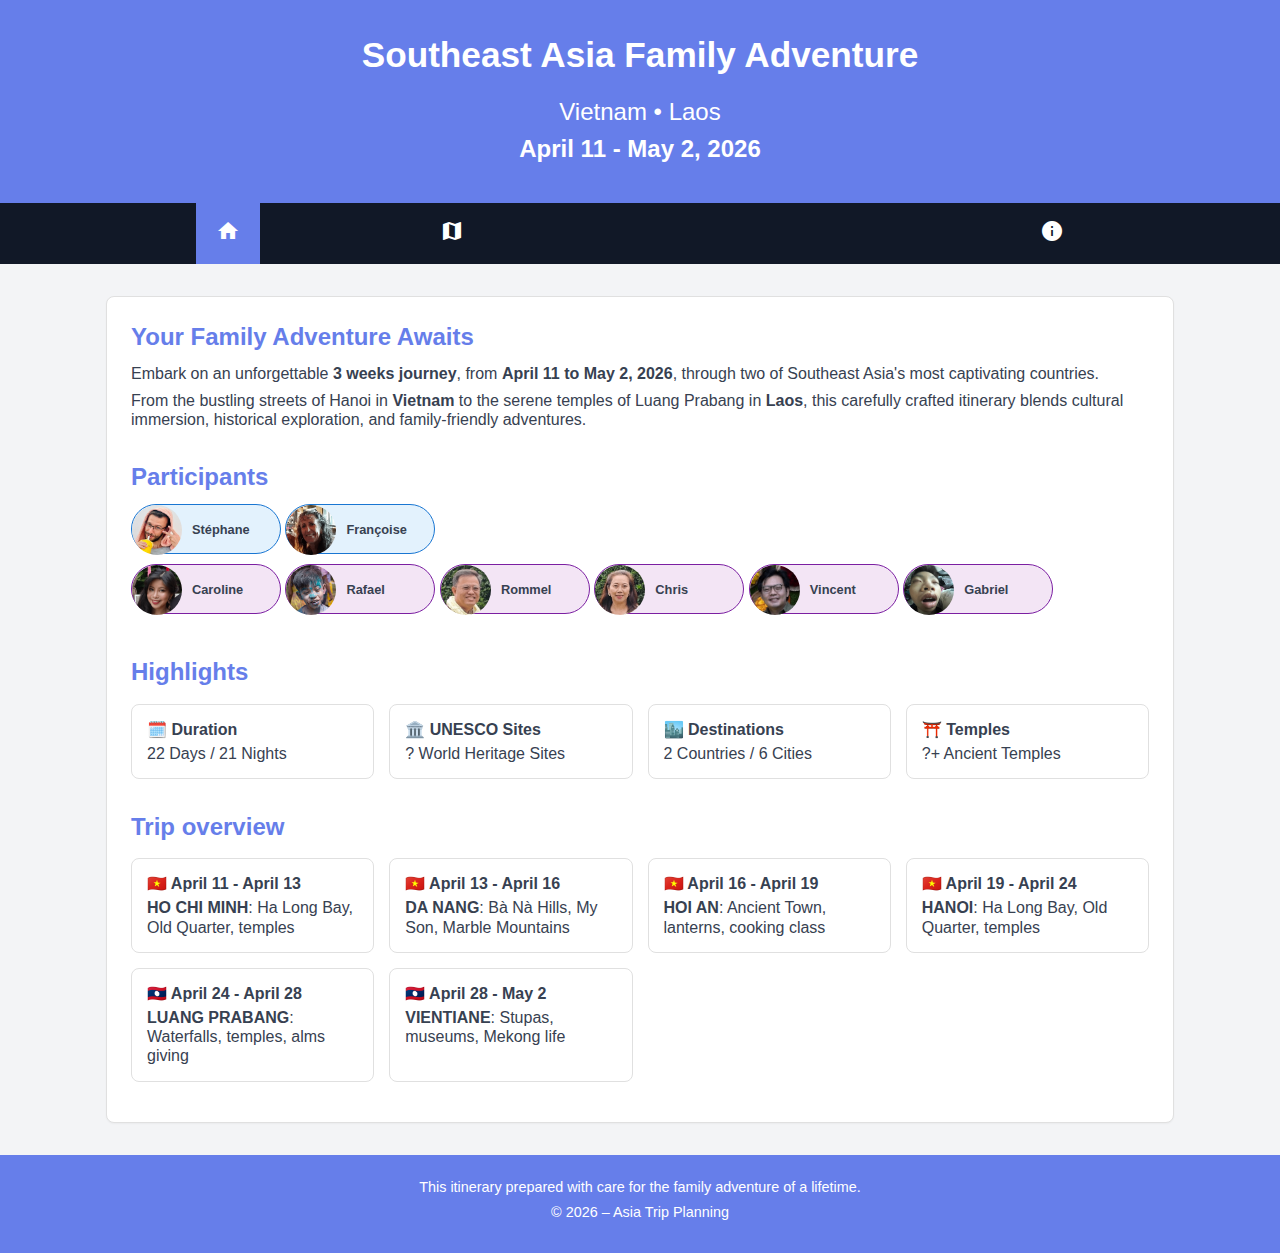
<file: index.html>
<!DOCTYPE html>
<html lang="en">
<head>
  <meta charset="UTF-8" />
  <meta name="viewport" content="width=device-width, initial-scale=1.0" />
  <meta name="robots" content="noindex" />
  <title>Asia Trip – April 2026</title>
	<link rel="icon" type="image/x-icon" href="./images/favicon.png">
  <link rel="stylesheet" href="./css/style.css">
	<link href="https://fonts.googleapis.com/icon?family=Material+Icons" rel="stylesheet">
</head>

<body>

  <header>
    <h1>Southeast Asia Family Adventure</h1>
    <p>Vietnam • Laos</p>
		<p><strong>April 11 - May 2, 2026</strong></p>
  </header>
  
  <nav class="main-nav">
		<ul>
			<!--<li><a href="./index.html" class="active" title="Home" aria-current="page"><i class="material-icons">home</i></a></li>-->
			<li><a href="./index.html" class="active" title="Home" aria-current="page"><i class="material-icons">home</i></a></li>
			<li><a href="./pages/itinerary.html" title="Itinerary"><i class="material-icons">route</i></a></li>
			<li><a href="./pages/destinations.html" title="Destinations"><i class="material-icons">map</i></a></li>
			<li><a href="./pages/food.html" title="Food"><i class="material-icons">ramen_dining</i></a></li>
			<li><a href="./pages/budget.html" title="Budget"><i class="material-icons">savings</i></a></li>
			<li><a href="./pages/practical-info.html" title="Practical information"><i class="material-icons">info</i></a></li>
		</ul>
	</nav>

  <main>

    <section>
			<h2>Your Family Adventure Awaits</h2>
      <p>Embark on an unforgettable <strong>3 weeks journey</strong>, from <strong>April 11 to May 2, 2026</strong>, through two of Southeast Asia's most captivating countries.</p> 
			<p>From the bustling streets of Hanoi in <strong>Vietnam</strong> to the serene temples of Luang Prabang in <strong>Laos</strong>, this carefully crafted itinerary blends cultural immersion, historical exploration, and family-friendly adventures.</p>
			
			<h2>Participants</h2>
			<div>
				<div>
					<div class="chip group-france">
						<img src="./images/avatars/stephane.png" title="Stéphane POINTEAU" alt="Stéphane POINTEAU">
						Stéphane
					</div>
					<div class="chip group-france">
						<img src="./images/avatars/francoise.png" title="Françoise POINTEAU" alt="Françoise POINTEAU">
						Françoise
					</div>
					</br>
					<div class="chip group-philippines">
						<img src="./images/avatars/caroline.png" title="Paule Caroline CARINGAL" alt="Paule Caroline CARINGAL">
						Caroline
					</div>
					<div class="chip group-philippines">
						<img src="./images/avatars/rafael.png" title="Rafael CARINGAL" alt="Rafael CARINGAL">
						Rafael
					</div>
					<div class="chip group-philippines">
						<img src="./images/avatars/rommel.png" title="Rommel CARINGAL" alt="Rommel CARINGAL">
						Rommel
					</div>
					<div class="chip group-philippines">
						<img src="./images/avatars/chris.png" title="Chris CARINGAL" alt="Chris CARINGAL">
						Chris
					</div>
					<div class="chip group-philippines">
						<img src="./images/avatars/vincent.png" title="Paul Vincent CARINGAL" alt="Paul Vincent CARINGAL">
						Vincent
					</div>
					<div class="chip group-philippines">
						<img src="./images/avatars/gabriel.png" title="Gabriel CARINGAL" alt="Gabriel CARINGAL">
						Gabriel
					</div>
				</div>
			</div>
			
      <h2>Highlights</h2>
			<div class="info-grid">
				<div class="info-item">
					<div class="info-label">🗓️ Duration</div>
					<div>22 Days / 21 Nights</div>
				</div>
				<div class="info-item">
					<div class="info-label">🏛️ UNESCO Sites</div>
					<div>? World Heritage Sites</div>
				</div>
				<div class="info-item">
					<div class="info-label">🏙️ Destinations</div>
					<div>2 Countries / 6 Cities</div>
				</div>
				<div class="info-item">
					<div class="info-label">⛩️ Temples</div>
					<div>?+ Ancient Temples</div>
				</div>
			</div>
			
			<h2>Trip overview</h2>
			<div class="info-grid">
				<div class="info-item">
					<div class="info-label">🇻🇳 April 11 - April 13</div>
					<div><strong>HO CHI MINH</strong>: Ha Long Bay, Old Quarter, temples</div>
				</div>
				<div class="info-item">
					<div class="info-label">🇻🇳 April 13 - April 16</div>
					<div><strong>DA NANG</strong>: Bà Nà Hills, My Son, Marble Mountains</div>
				</div>
				<div class="info-item">
					<div class="info-label">🇻🇳 April 16 - April 19</div>
					<div><strong>HOI AN</strong>: Ancient Town, lanterns, cooking class</div>
				</div>
				<div class="info-item">
					<div class="info-label">🇻🇳 April 19 - April 24</div>
					<div><strong>HANOI</strong>: Ha Long Bay, Old Quarter, temples</div>
				</div>
				<div class="info-item">
					<div class="info-label">🇱🇦 April 24 - April 28</div>
					<div><strong>LUANG PRABANG</strong>: Waterfalls, temples, alms giving</div>
				</div>
				<div class="info-item">
					<div class="info-label">🇱🇦 April 28 - May 2</div>
					<div><strong>VIENTIANE</strong>: Stupas, museums, Mekong life</div>
				</div>
			</div>
    </section>

  </main>

  <footer>
		<p>This itinerary prepared with care for the family adventure of a lifetime.</p>
    <p>© 2026 – Asia Trip Planning</p>
  </footer>

</body>
</html>
</file>
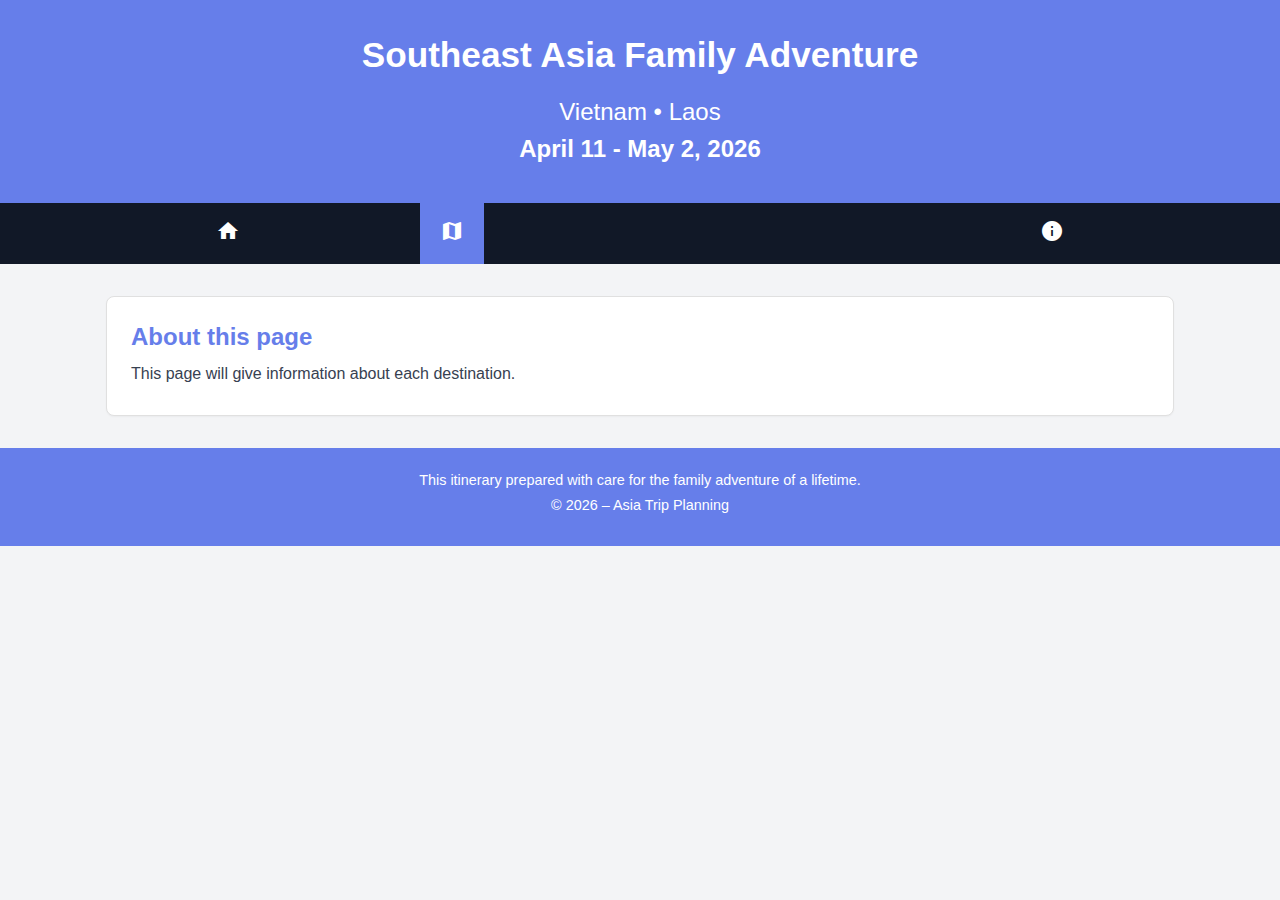
<file: pages/destinations.html>
<!DOCTYPE html>
<html lang="en">
<head>
  <meta charset="UTF-8" />
  <meta name="viewport" content="width=device-width, initial-scale=1.0" />
  <meta name="robots" content="noindex" />
  <title>Asia Trip – April 2026</title>
	<link rel="icon" type="image/x-icon" href="../images/favicon.png">
  <link rel="stylesheet" href="../css/style.css">
	<link href="https://fonts.googleapis.com/icon?family=Material+Icons" rel="stylesheet">
</head>

<body>

  <header>
    <h1>Southeast Asia Family Adventure</h1>
    <p>Vietnam • Laos</p>
		<p><strong>April 11 - May 2, 2026</strong></p>
  </header>
  
  <nav class="main-nav">
		<ul>
			<li><a href="../index.html" title="Home"><i class="material-icons">home</i></a></li>
			<li><a href="./itinerary.html" title="Itinerary"><i class="material-icons">route</i></a></li>
			<li><a href="./destinations.html" class="active" title="Destinations" aria-current="page"><i class="material-icons">map</i></a></li>
			<li><a href="./food.html" title="Food"><i class="material-icons">ramen_dining</i></a></li>
			<li><a href="./budget.html" title="Budget"><i class="material-icons">savings</i></a></li>
			<li><a href="./practical-info.html" title="Practical information"><i class="material-icons">info</i></a></li>
		</ul>
	</nav>

  <main>

    <section>
      <h2>About this page</h2>
      <p>This page will give information about each destination.</p>
    </section>

  </main>

  <footer>
		<p>This itinerary prepared with care for the family adventure of a lifetime.</p>
    <p>© 2026 – Asia Trip Planning</p>
  </footer>

</body>
</html>
</file>
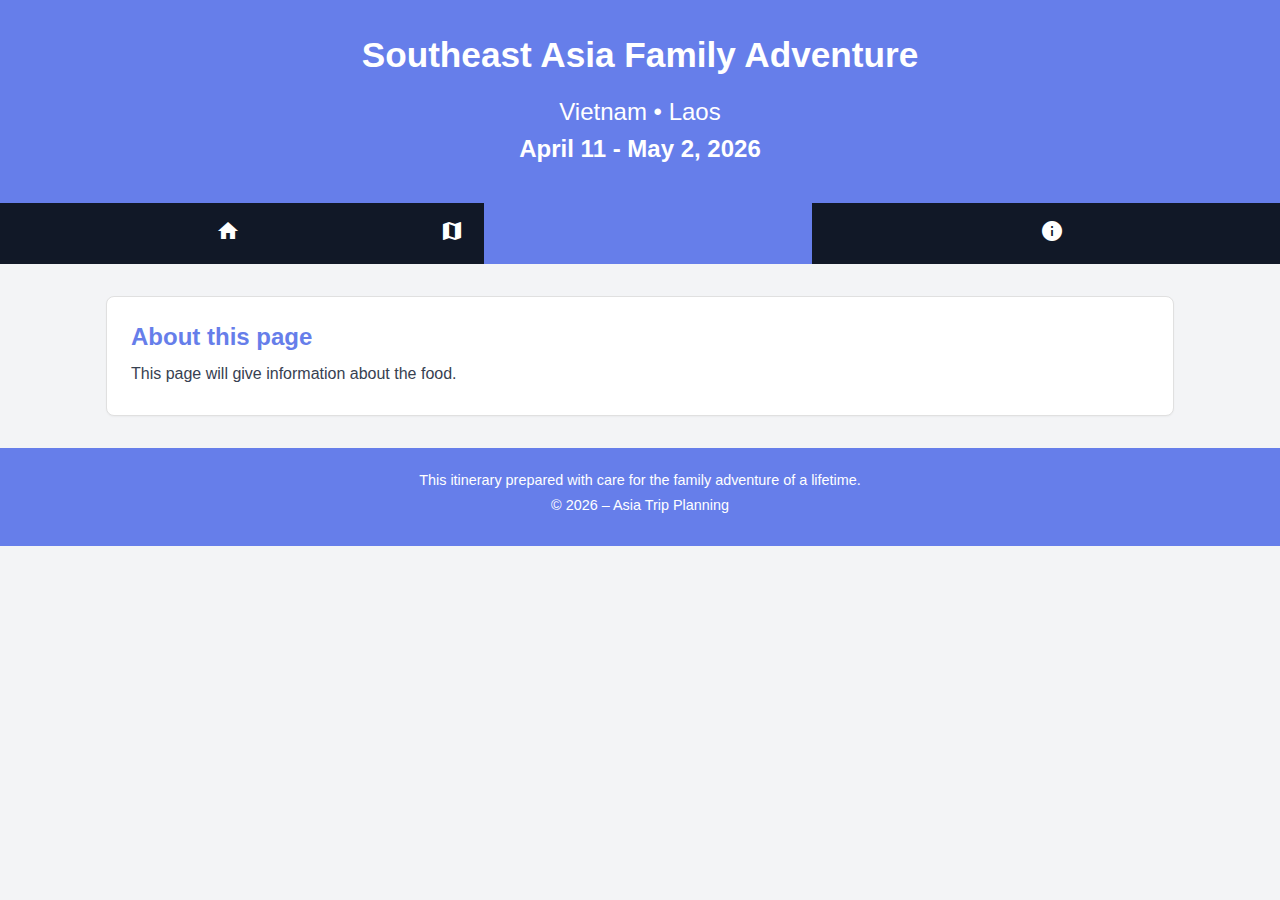
<file: pages/food.html>
<!DOCTYPE html>
<html lang="en">
<head>
  <meta charset="UTF-8" />
  <meta name="viewport" content="width=device-width, initial-scale=1.0" />
  <meta name="robots" content="noindex" />
  <title>Asia Trip – April 2026</title>
	<link rel="icon" type="image/x-icon" href="../images/favicon.png">
  <link rel="stylesheet" href="../css/style.css">
	<link href="https://fonts.googleapis.com/icon?family=Material+Icons" rel="stylesheet">
</head>

<body>

  <header>
    <h1>Southeast Asia Family Adventure</h1>
    <p>Vietnam • Laos</p>
		<p><strong>April 11 - May 2, 2026</strong></p>
  </header>
  
  <nav class="main-nav">
		<ul>
			<li><a href="../index.html" title="Home"><i class="material-icons">home</i></a></li>
			<li><a href="./itinerary.html" title="Itinerary"><i class="material-icons">route</i></a></li>
			<li><a href="./destinations.html" title="Destinations"><i class="material-icons">map</i></a></li>
			<li><a href="./food.html" class="active" title="Food" aria-current="page"><i class="material-icons">ramen_dining</i></a></li>
			<li><a href="./budget.html" title="Budget"><i class="material-icons">savings</i></a></li>
			<li><a href="./practical-info.html" title="Practical information"><i class="material-icons">info</i></a></li>
		</ul>
	</nav>

  <main>

    <section>
      <h2>About this page</h2>
      <p>This page will give information about the food.</p>
    </section>

  </main>

  <footer>
		<p>This itinerary prepared with care for the family adventure of a lifetime.</p>
    <p>© 2026 – Asia Trip Planning</p>
  </footer>

</body>
</html>
</file>
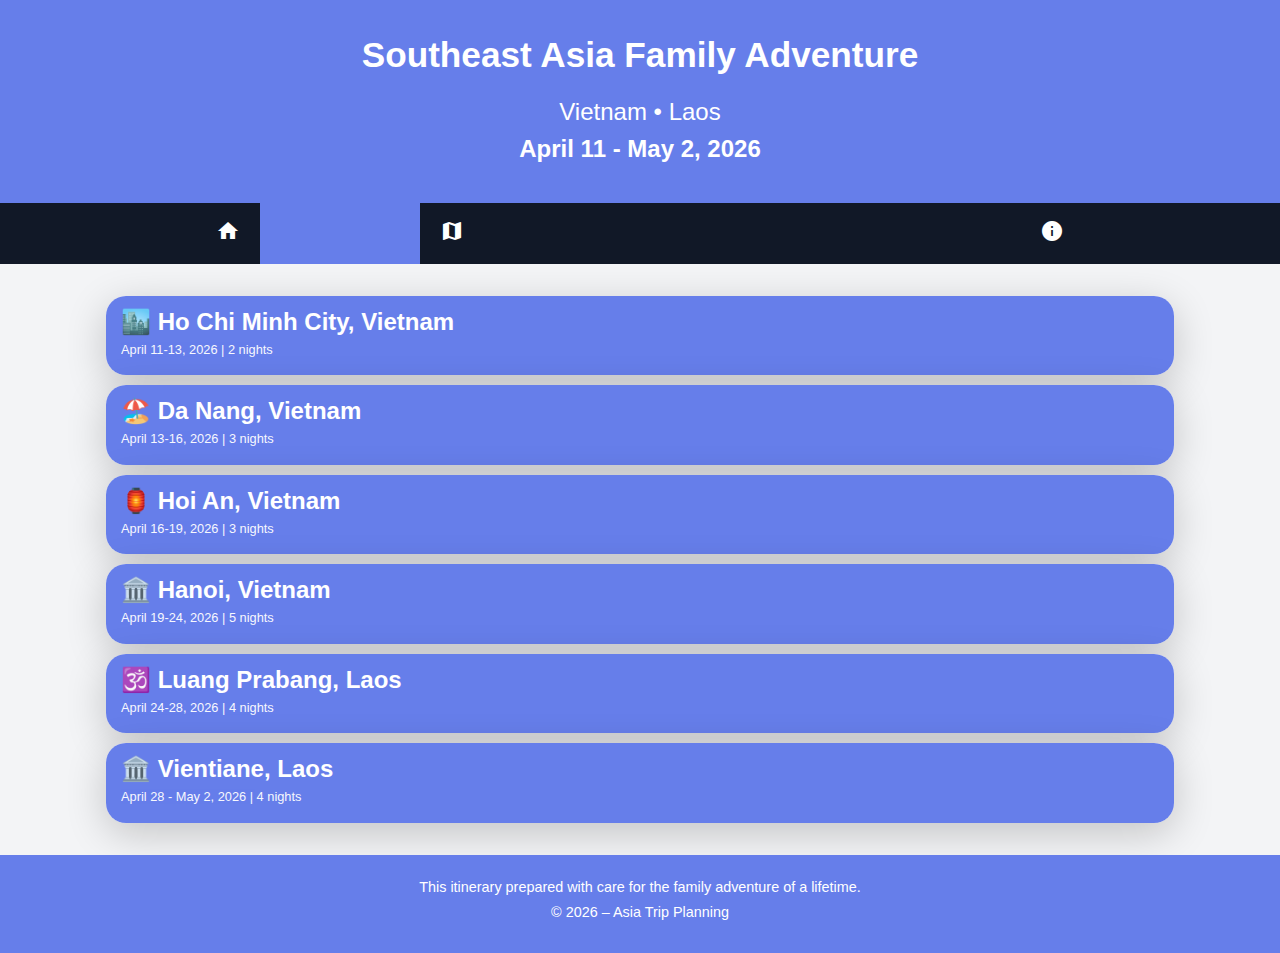
<file: pages/itinerary.html>
<!DOCTYPE html>
<html lang="en">
<head>
  <meta charset="UTF-8" />
  <meta name="viewport" content="width=device-width, initial-scale=1.0" />
  <meta name="robots" content="noindex" />
  <title>Asia Trip – April 2026</title>
	<link rel="icon" type="image/x-icon" href="../images/favicon.png">
  <link rel="stylesheet" href="../css/style.css">
	<link rel="stylesheet" href="../css/itinerary.css">
	<link href="https://fonts.googleapis.com/icon?family=Material+Icons" rel="stylesheet">
</head>

<body>

  <header>
    <h1>Southeast Asia Family Adventure</h1>
    <p>Vietnam • Laos</p>
		<p><strong>April 11 - May 2, 2026</strong></p>
  </header>
  
  <nav class="main-nav">
		<ul>
			<li><a href="../index.html" title="Home"><i class="material-icons">home</i></a></li>
			<li><a href="./itinerary.html" class="active" title="Itinerary" aria-current="page"><i class="material-icons">route</i></a></li>
			<li><a href="./destinations.html" title="Destinations"><i class="material-icons">map</i></a></li>
			<li><a href="./food.html" title="Food"><i class="material-icons">ramen_dining</i></a></li>
			<li><a href="./budget.html" title="Budget"><i class="material-icons">savings</i></a></li>
			<li><a href="./practical-info.html" title="Practical information"><i class="material-icons">info</i></a></li>
		</ul>
	</nav>

  <main>
			<!-- HO CHI MINH -->
			<div class="itinerary-city-section">
				<input type="checkbox" class="city-header-checkbox" id="city1" />
				<div class="itinerary-city-header">					
						<h2><label for="city1">🏙️ Ho Chi Minh City, Vietnam</label></h2>
						<p>April 11-13, 2026 | 2 nights</p>
				</div>
				<!-- DAY 1 -->
				<div class="day-card" id="D1">
					<input type="checkbox" class="day-checkbox" id="C1" />
					<div class="day-header">
						<div class="day-number"><label for="C1">1</label></div>
						<div class="day-info">
							<h3><label for="C1">Saturday, April 11 - Arrival Day</label></h3>
							<p>Gentle introduction to Vietnam</p>
						</div>
					</div>
					<div class="time-block">
						<div class="activity">
							<div class="time-label">6:00 AM</div> 
							<h4>🛬 Caroline's Family Arrival</h4>
							<p>🇵🇭 Caroline, Rafael, Rommel, Chris, Vincent, Gabriel arrive from Manila</p>
							<div class="transport">Flight from Manila</div>
						</div>
					</div>
					<div class="time-block">
						<div class="activity">
							<div class="time-label">9:00 AM</div>
							<h4>🛬 Stéphane & Françoise Arrival</h4>
							<p>🇫🇷 Arrive from Marseille via Brussels and Bangkok</p>
							<div class="transport">International flight</div>
						</div>
					</div>
					<div class="time-block">
						<div class="activity">
							<div class="time-label">11:00 AM</div>
							<h4>🏨 Hotel Check-in & Rest</h4>
							<p><strong>Recommended area:</strong> District 1, near Ben Thanh Market</p>
							<p>Light breakfast/brunch at hotel or nearby café</p>
							<div class="note">
								<strong>For Françoise:</strong> Banh Mi Huynh Hoa (can request mild) or L'Usine (Western-French options)
							</div>
						</div>
					</div>
					<div class="time-block">
						<div class="activity">
							<div class="time-label">2:00 PM</div>
							<h4>🚶 Colonial Quarter Walking Tour</h4>
							<ul>
								<li>Notre-Dame Cathedral (exterior - currently under renovation)</li>
								<li>Central Post Office (beautiful interior)</li>
								<li>Book Street (Nguyen Van Binh) - shaded, relaxed</li>
							</ul>
							<div class="duration">~1km walking, 1.5 hours</div>
							<div class="warning">
								<strong>⚠️ Françoise:</strong> Very manageable, mostly flat, plenty of benches to rest
							</div>
						</div>
					</div>
					<div class="time-block">
						<div class="activity">
							<div class="time-label">4:00 PM</div>
							<h4>☕ Coffee Break</h4>
							<p>The Workshop or Cafe RuNam - Try Vietnamese coffee or fresh smoothies</p>
							<div class="kid-friendly">
								<strong>Rafael:</strong> Good desserts and AC!
							</div>
						</div>
					</div>
					<div class="time-block">
						<div class="activity meal">
							<div class="time-label">6:30 PM</div>
							<h4>🍽️ Welcome Dinner - Nha Hang Ngon</h4>
							<p>Garden restaurant with multiple Vietnamese dishes, English menu, comfortable seating</p>
							<p>Mild options available for Françoise</p>
							<div class="budget">$10-15/person</div>
						</div>
					</div>
					<div class="time-block">
						<div class="summary-box">
							<h4>💡 Day 1 Notes:</h4>
							<ul>
								<li>Keep today light due to jet lag recovery</li>
								<li>Exchange money at airport or hotel</li>
								<li>Get local SIM cards if needed</li>
								<li>Early rest for everyone (around 8:00 PM)</li>
							</ul>							
						</div>
					</div>
				</div>
				
				<!-- DAY 2 -->
				<div class="day-card" id="D2">
					<input type="checkbox" class="day-checkbox" id="C2" />
					<div class="day-header">
						<div class="day-number"><label for="C2">2</label></div>
						<div class="day-info">
							<h3><label for="C2">Sunday, April 12 - City Highlights</label></h3>
							<p>Temples, museums & river views</p>
						</div>
					</div>
					<div class="time-block">
						<div class="activity">
							<div class="time-label">10:00 AM</div>
							<h4>⛩️ Jade Emperor Pagoda</h4>
							<p>Atmospheric Chinese-style temple with turtle pond, incense smoke, ornate decorations</p>
							<div class="duration">45 minutes</div>
							<div class="transport">Grab (~15 min from hotel)</div>
							<div class="warning">
								<strong>⚠️ Françoise:</strong> Some steps but manageable, can rest in courtyard
							</div>
						</div>
					</div>
					<div class="time-block">
						<div class="activity">
							<div class="time-label">11:00 AM</div>
							<h4>🏛️ Optional: War Remnants Museum</h4>
							<p>Powerful historical museum about Vietnam War. Mostly outdoor displays, some graphic content.</p>
							<p><strong>Alternative for Rafael & others not interested:</strong> Return to hotel pool 🏊 or visit Saigon Zoo 🐅</p>
							<div class="duration">1 hour</div>
							<div class="warning">
								<strong>⚠️ Françoise:</strong> Can be emotionally heavy, mostly flat ground
							</div>
						</div>
					</div>
					<div class="time-block">
						<div class="activity meal">
							<div class="time-label">12:30 PM</div>
							<h4>🍽️ Lunch - Pho Hoa Pasteur</h4>
							<p>Classic pho - can request mild broth for Françoise</p>
							<div class="budget">$3-5/person</div>
						</div>
					</div>
					<div class="time-block">
						<div class="activity">
							<div class="time-label">2:00 PM</div>
							<h4>🛍️ Ben Thanh Market</h4>
							<p>Shopping: textiles, souvenirs, handicrafts</p>
							<p><strong>Tips:</strong> Bargain hard (start at 50%), watch belongings</p>
							<div class="duration">1-1.5 hours</div>
							<div class="note">
								<strong>Caroline:</strong> Great for clothes and accessories!
							</div>
						</div>
					</div>
					<div class="time-block">
						<div class="activity">
							<div class="time-label">3:30 PM</div>
							<h4>🍧 Ice Cream Break</h4>
							<p>Kido or Bach Dang</p>
							<div class="kid-friendly">
								<strong>Rafael:</strong> Fun flavors, AC break!
							</div>
						</div>
					</div>
					<div class="time-block">
						<div class="activity">
							<div class="time-label">4:30 PM</div>
							<h4>🏙️ Bitexco Financial Tower - Saigon Skydeck</h4>
							<p>360° views of the city from 49th floor</p>
							<div class="duration">45 minutes</div>
							<div class="budget">~$8/adult, $5/child</div>
							<div class="warning">
								<strong>⚠️ Françoise:</strong> All elevator access, no stairs required
							</div>
						</div>
					</div>
					<div class="time-block">
						<div class="activity meal">
							<div class="time-label">7:30 PM</div>
							<h4>🍽️ Dinner - Quan Bui or Secret Garden</h4>
							<p>Modern Vietnamese in garden setting / Rooftop with romantic atmosphere</p>
							<p>Can accommodate non-spicy requests</p>
						<div class="budget">$12-18/person</div>
						</div>
					</div>
					<div class="time-block">					
						<div class="activity">
							<div class="time-label">9:00 PM</div>
							<h4>🚶 Optional: Nguyen Hue Walking Street</h4>
							<p>Pedestrian street with lights, street performers</p>
							<div class="kid-friendly">
								<strong>Rafael:</strong> People watching, entertainment
							</div>
						</div>
					</div>
				</div>
				
				<!-- DAY 3 -->
				<div class="day-card" id="D3">
				<input type="checkbox" class="day-checkbox" id="C3" />
				<div class="day-header">
					<div class="day-number"><label for="C3">3</label></div>
					<div class="day-info">
						<h3><label for="C3">Monday, April 13 - Morning Activities & Travel to Da Nang</label></h3>
						<p>Saigon River experience</p>
					</div>
				</div>
				<div class="time-block">
					<div class="activity">
						<div class="time-label">9:00 AM</div>
						<h4>🚢 Option A: Saigon River Cruise</h4>
						<p>Relaxing cruise, see city from water, includes refreshments</p>
						<div class="duration">2 hours</div>
						<div class="budget">$15-20/person</div>
						<div class="warning">
							<strong>⚠️ Françoise:</strong> Very easy, just sitting
						</div>
						<div class="kid-friendly">
							<strong>Rafael:</strong> Fun boat ride!
						</div>
						<br/>
						<div class="time-label">9:00 AM</div>
						<h4>🚶 Option B: Riverside Walk & Independence Palace</h4>
						<p>Historical palace, air-conditioned, elevator available</p>
						<div class="duration">1.5 hours</div>
						<div class="budget">~$2/person</div>
					</div>
				</div>
				<div class="time-block">
					<div class="activity meal">
						<div class="time-label">12:00 PM</div>
						<h4>🍽️ Lunch - Banh Xeo 46A</h4>
						<p>Crispy Vietnamese pancakes - they demonstrate how to wrap and eat</p>
						<p>Fun interactive experience, can request non-spicy</p>
						<div class="budget">$5-8/person</div>
						<div class="kid-friendly">
							<strong>Rafael:</strong> Interactive eating experience!
						</div>
					</div>
				</div>
				<div class="time-block">
					<div class="activity">
						<div class="time-label">1:30 PM</div>
						<h4>🚕 Check Out & Transfer to Airport</h4>
						<p></p>
						<div class="transport">Grab to Tan Son Nhat Airport</div>
					</div>
				</div>
				<div class="time-block">
					<div class="activity">
						<div class="time-label">4:40-6:05 PM</div>
						<h4>🛬 Flight to Da Nang</h4>
						<p></p>
						<div class="duration">1h 25min flight</div>
						<div class="transport">🛬 Domestic flight - Vietnam Airlines</div>
					</div>
				</div>
				<div class="time-block">
					<div class="activity">
						<div class="time-label">7:30 PM</div>
						<h4>🏨 Arrive Da Nang & Hotel Check-in</h4>
						<p><strong>Recommended area:</strong> My Khe Beach or Non Nuoc Beach (beachfront hotels)</p>
					</div>
				</div>
				<div class="time-block">
					<div class="activity meal">
						<div class="time-label">8:30 PM</div>
						<h4>🍽️ Dinner - Near Hotel</h4>
						<p>Seafood or local restaurants along beach</p>
						<div class="budget">$8-12/person</div>
					</div>
				</div>
			</div>
			</div>
			
			<!-- DA NANG -->
			<div class="itinerary-city-section">
				<input type="checkbox" class="city-header-checkbox" id="city2"/>
				<div class="itinerary-city-header">
					<h2><label for="city2">🏖️ Da Nang, Vietnam</label></h2>
					<p>April 13-16, 2026 | 3 nights</p>
				</div>
				<!-- DAY 4 -->
				<div class="day-card" id="D4">
					<input type="checkbox" class="day-checkbox" id="C4" />
					<div class="day-header">
						<div class="day-number"><label for="C4">4</label></div>
						<div class="day-info">
							<h3><label for="C4">Tuesday, April 14 - Beach Day & Dragon Bridge</label></h3>
							<p>Relaxation and evening sightseeing</p>
						</div>
					</div>
					<div class="time-block">						
						<div class="activity">
							<div class="time-label">10:00 AM</div>
							<h4>🏖️ Beach Morning at My Khe Beach</h4>
							<p>Swimming, relaxation, beach activities</p>
							<div class="kid-friendly">
								<strong>Rafael:</strong> Beach time! Build sandcastles, swim
							</div>
							<div class="warning">
								<strong>⚠️ Françoise:</strong> Can relax under umbrella, gentle swimming
							</div>
							<div class="note">
								<strong>Tips:</strong> Bring sunscreen SPF50+, stay hydrated, rent beach chairs
							</div>
						</div>
					</div>
					<div class="time-block">
						<div class="activity meal">
							<div class="time-label">12:30 PM</div>
							<h4>🍽️ Lunch - Nu Do Kitchen</h4>
							<p>Owned by Master Chef contestant</p>
							<div class="budget">$8-12/person</div>
						</div>
					</div>
					<div class="time-block">
						<div class="activity">
							<div class="time-label">2:00 PM</div>
							<h4>🏨 Rest at Hotel</h4>
							<p>Escape midday heat, pool time, nap</p>
						</div>
					</div>
					<div class="time-block">
						<div class="activity">
							<div class="time-label">3:30 PM</div>
							<h4>⛩️ Marble Mountains (Ngu Hanh Son)</h4>
							<p>Five marble/limestone hills with caves and temples</p>
							<p><strong>Highlights:</strong></p>
							<ul>
								<li>Huyen Khong Cave (stunning natural light)</li>
								<li>Linh Ung Pagoda</li>
								<li>Buddhist sanctuaries in caves</li>
								<li>Panoramic views from top</li>
								<li>Elevator available ($1) to reduce climbing</li>
							</ul>
							<div class="duration">2 hours</div>
							<div class="budget">~$2 entry + $1 elevator</div>
							<div class="transport">Grab (~15 min from beach)</div>
							<div class="warning">
								<strong>⚠️ Françoise:</strong> Use elevator to go up, still some stairs inside caves - she can skip certain caves if too challenging
							</div>
						</div>
					</div>
					<div class="time-block">
						<div class="activity">
							<div class="time-label">7:30 PM</div>
							<h4>🌉 Dragon Bridge Evening Visit</h4>
							<p>Admire the illuminated dragon bridge (fire & water show only on Sat-Sun, so just viewing tonight)</p>
							<p>Walk along Han River waterfront</p>
							<div class="kid-friendly">
								<strong>Rafael:</strong> Cool dragon bridge, lively atmosphere!
							</div>
						</div>
					</div>
					<div class="time-block">
						<div class="activity meal">
							<div class="time-label">8:00 PM</div>
							<h4>🍽️ Dinner - Bep Hen</h4>
							<p>Historical family owned restaurant.</p>
							<div class="budget">$10-15/person</div>
						</div>
					</div>
				</div>
				<!-- DAY 5 -->
        <div class="day-card">
					<input type="checkbox" class="day-checkbox" id="C5" />
					<div class="day-header">
						<div class="day-number"><label for="C5">5</label></div>
						<div class="day-info">
							<h3><label for="C5">Wednesday, April 15 - BA NA HILLS Full Day Trip</label></h3>
							<p>Mountain resort & Golden Bridge</p>
						</div>
					</div>
					<div class="time-block">						
						<div class="activity">
							<div class="time-label">8:00 AM</div>
							<h4>🚕 Depart for Ba Na Hills</h4>
							<p>45-minute drive to cable car station</p>
							<div class="transport">Private van (~$60-80 for group) OR small group tour (~$25-30/person including lunch & cable car)</div>
						</div>
					</div>
					<div class="time-block">
						<div class="activity">
							<div class="time-label">9:00 AM - 4:00 PM</div>
							<h4>🎡 BA NA HILLS Experience</h4>
							<ul>
								<li><strong>Cable Car Up:</strong> 20 minutes - world's longest cable car (Guinness Record!)</li>
								<li><strong>Golden Bridge:</strong> Iconic giant hands holding bridge - MUST-SEE photo spot!</li>
								<li><strong>French Village:</strong> Replica of French alpine village, beautiful architecture</li>
								<li><strong>Fantasy Park:</strong> Indoor amusement park (included) - games, rides, arcade</li>
								<li><strong>Linh Ung Pagoda:</strong> Beautiful temple at summit</li>
								<li><strong>Debay Wine Cellar:</strong> French colonial wine cellar in caves</li>
							</ul>
							<div class="duration">5-6 hours at site</div>
							<div class="budget">~$35/adult, ~$28/child (cable car + attractions)</div>
							<div class="kid-friendly">
								<strong>Rafael:</strong> Amazing cable car ride! Fantasy Park with games and rides - he'll love this!
							</div>
							<div class="warning">
								<strong>⚠️ Françoise:</strong> Cable car is fine. Lots of walking once at top, but many places to rest. Fantasy Park has seating areas. Take it slow, skip attractions if tired.
							</div>
						</div>
					</div>
					<div class="time-block">						
						<div class="activity meal">
							<div class="time-label">12:00 PM</div>
							<h4>🍽️ Lunch at Ba Na Hills</h4>
							<p>Included in most tours, OR buffet restaurants available (~$15/person)</p>
						</div>
					</div>
					<div class="time-block">
						<div class="activity">
							<div class="time-label">5:00 PM</div>
							<h4>🚕 Return to Da Nang</h4>
							<p>Rest at hotel - everyone will be tired from full day</p>
						</div>
					</div>
					<div class="time-block">					
						<div class="activity meal">
							<div class="time-label">7:30 PM</div>
							<h4>🍽️ Dinner - Cơm Nhà Linh</h4>
							<p>Traditional Vietnamese restaurant.</p>
							<div class="budget">$10-15/person</div>
						</div>
					</div>
				</div>
				<!-- DAY 6 -->
				<div class="day-card">
					<input type="checkbox" class="day-checkbox" id="C6" />
					<div class="day-header">
						<div class="day-number"><label for="C6">6</label></div>
						<div class="day-info">
							<h3><label for="C6">Thursday, April 16 - Museum & Transfer to Hoi An</label></h3>
							<p>Morning culture, afternoon travel</p>
						</div>
					</div>
					<div class="time-block">						
						<div class="activity">
							<div class="time-label">10:00 AM</div>
							<h4>🏛️ Museum of Cham Sculpture</h4>
							<p>World's finest collection of Cham art (ancient civilization), air-conditioned, beautiful sculptures</p>
							<div class="duration">1 hour</div>
							<div class="budget">~$3/person</div>
							<div class="warning">
								<strong>⚠️ Françoise:</strong> Easy, mostly indoor, minimal walking
							</div>
							<div class="note">
								<strong>Rafael:</strong> Keep it short - might find it a bit boring
							</div>
						</div>
					</div>
					<div class="time-block">
						<div class="activity meal">
							<div class="time-label">12:00 PM</div>
							<h4>🍽️ Lunch - Bánh Xèo Bà Dưỡng</h4>
							<p>The minced pork peanut sauce dip is a must.</p>
							<div class="budget">$3-5/person</div>
						</div>
					</div>
					<div class="time-block">
						<div class="activity">
							<div class="time-label">1:30 PM</div>
							<h4>🚕 Drive to Hoi An</h4>
							<p>Scenic coastal road, 45 minutes</p>
							<div class="transport">Grab or private taxi (~$15-20)</div>
						</div>
					</div>
					<div class="time-block">
						<div class="activity">
							<div class="time-label">2:30 PM</div>
							<h4>🏨 Check into Hoi An Hotel</h4>
							<p><strong>Recommended area:</strong> Walking distance to Ancient Town (but not inside - can be noisy)</p>	
						</div>
					</div>
					<div class="time-block">
						<div class="activity">
							<div class="time-label">3:30 PM</div>
							<h4>🚶 Hoi An Ancient Town Walking Tour</h4>
							<ul>
								<li><strong>Japanese Covered Bridge:</strong> Iconic 400-year-old bridge (quick photo stop)</li>
								<li><strong>Tan Ky Old House:</strong> 200-year-old merchant house, fascinating architecture</li>
								<li><strong>Fujian Assembly Hall:</strong> Chinese temple, beautiful courtyard</li>
								<li><strong>Museum of Trade Ceramics:</strong> Optional if interested</li>
								<li><strong>Local Silk Lantern Workshop:</strong> Watch artisans at work</li>
							</ul>
							<div class="duration">2-3 hours of leisurely walking</div>
							<div class="warning">
								<strong>⚠️ Françoise:</strong> Mostly flat but cobblestone streets. Take breaks at cafes. Ancient Town is compact.
							</div>
						</div>
					</div>
					<div class="time-block">
						<div class="activity meal">
							<div class="time-label">7:00 PM</div>
							<h4>🍽️ Dinner - Morning Glory Restaurant</h4>
							<p>Hoi An specialties - try Cao Lau, White Rose dumplings</p>
							<p>Tourist-friendly, accommodating with spice levels</p>
							<div class="budget">$8-12/person</div>
						</div>
					</div>
					<div class="time-block">
						<div class="activity">
							<div class="time-label">8:00 PM</div>
							<h4>🏮 Lantern Boat Ride on Thu Bon River</h4>
							<p>Make a wish and release lanterns on the river</p>
							<div class="budget">~$8 for 4-5 seater boat</div>
							<div class="duration">30-45min</div>
							<div class="kid-friendly">
								<strong>Rafael:</strong> Fun activity, magical!
							</div>
						</div>
					</div>
				</div>
			</div>
			
			<!-- HOI AN -->
			<div class="itinerary-city-section">
				<input type="checkbox" class="city-header-checkbox" id="city3"/>
				<div class="itinerary-city-header">
					<h2><label for="city3">🏮 Hoi An, Vietnam</label></h2>
					<p>April 16-19, 2026 | 3 nights</p>
				</div>
				<!-- DAY 7 -->
				<div class="day-card">
					<input type="checkbox" class="day-checkbox" id="C7" />
					<div class="day-header">
						<div class="day-number"><label for="C7">7</label></div>
						<div class="day-info">
							<h3><label for="C7">Friday, April 17 - Coconut Village & Ancient Town Exploration</label></h3>
							<p>UNESCO World Heritage discovery</p>
						</div>
					</div>
					<div class="time-block">						
						<div class="activity">
							<div class="time-label">8:00 AM</div>
							<h4>🚕 Depart for Coconut Village</h4>
							<p>20-minute drive</p>
						</div>
					</div>
					<div class="time-block">
						<div class="activity">
							<div class="time-label">8:30 AM</div>
							<h4>🥥 Coconut Village experience</h4>
							<ul>
								<li>Basket boat ride through mangrove forest</li>
								<li>Boat dancing performance (exciting for Rafael!)</li>
								<li>Fishing demonstrations</li>
								<li>Making coconut leaf crafts</li>
							</ul>
							<div class="budget">$15-20/person for tour</div>
							<div class="note"><strong>🎫 BOOK ONLINE</strong></div>
							<div class="warning">
								<strong>⚠️ Françoise:</strong> Can sit in the boat (very relaxing, no strenuous walking)
							</div>
							<div class="kid-friendly">
								<strong>Rafael:</strong> Will LOVE the boat spinning and activities
							</div>
						</div>
					</div>
					<div class="time-block">
						<div class="activity meal">
							<div class="time-label">12:00 PM</div>
							<h4>🍽️ Lunch - Banh Mi Phuong</h4>
							<p>Famous banh mi - Obama ate here! Quick, delicious</p>
							<div class="budget">$1.50-2/person</div>
							<p>Then dessert at <strong>Reaching Out Tea House</strong> (staffed by deaf artisans, peaceful) or ice cream at Bep Tuoi</p>
						</div>
					</div>
					<div class="time-block">
						<div class="activity">
							<div class="time-label">2:00 PM</div>
							<h4>?</h4>
						</div>
					</div>
					<div class="time-block">
						<div class="activity meal">
							<div class="time-label">7:00 PM</div>
							<h4>🍽️ Dinner - Cargo Club or Streets Restaurant</h4>
							<p>Riverside location, multiple cuisines / Social enterprise restaurant</p>
							<div class="budget">$10-15/person</div>
						</div>
					</div>
					<div class="time-block">
						<div class="activity">
							<div class="time-label">8:30 PM</div>
							<h4>🛍️ Night Market Along River</h4>
							<p>Shopping: lanterns, handicrafts, textiles, street food</p>
							<div class="note">
								<strong>Caroline:</strong> Good for souvenirs and clothes
							</div>
						</div>
					</div>
				</div>
				<!-- DAY 8 -->
				<div class="day-card">
					<input type="checkbox" class="day-checkbox" id="C8" />
					<div class="day-header">
						<div class="day-number"><label for="C8">8</label></div>
						<div class="day-info">
							<h3><label for="C8">Saturday, April 18 - Beach & My Son Sanctuary</label></h3>
							<p>Ancient temples and relaxation</p>
						</div>
					</div>
					<div class="time-block">
						<div class="activity">
							<div class="time-label">9:30 AM</div>
							<h4>🏖️ An Bang Beach</h4>
							<p>4km from town - quieter than Cua Dai Beach, nice beach clubs</p>
							<p>Swimming, relaxing, beach activities</p>
							<div class="transport">Taxi/Grab (~$3-4) or rent bicycles</div>
							<div class="kid-friendly">
								<strong>Rafael:</strong> Beach time! Build sandcastles!
							</div>
							<div class="warning">
								<strong>⚠️ Françoise:</strong> Relaxing under umbrella
							</div>
						</div>
					</div>
					<div class="time-block">
						<div class="activity meal">
							<div class="time-label">11:30 AM</div>
							<h4>🍽️ Lunch - ?</h4>
						</div>
					</div>
					<div class="time-block">
						<div class="activity">
							<div class="time-label">1:00 PM - 6:00 PM</div>
							<h4>⛩️ My Son Sanctuary Half-Day Trip</h4>
							<p>Ancient Hindu temple ruins (UNESCO World Heritage) - Cham civilization 4th-13th century</p>
							<p>Beautiful brick temples in jungle setting, traditional Cham dance performance (15 min)</p>
							<div class="duration">1 hour drive + 2-3 hours at site</div>
							<div class="budget">~$6 entry + ~$15-20 transport/person OR $50 private car for group</div>
							<div class="warning">
								<strong>⚠️ Françoise:</strong> Uneven ground, some walking, shaded paths. Can skip some areas if tired. Bring hat and water.
							</div>
							<div class="note">
								<strong>Rafael:</strong> Exploring ruins can be fun, not too long
							</div>
						</div>
					</div>
					<div class="time-block">
						<div class="activity meal">
							<div class="time-label">7:00 PM</div>
							<h4>🍽️ Dinner - Madam Khanh or Nu Eatery</h4>
							<p>Casual banh mi meal / Modern Vietnamese cuisine</p>
							<div class="budget">$10-15/person</div>
						</div>
					</div>
				</div>
				<!-- DAY 9 -->
				<div class="day-card">
					<input type="checkbox" class="day-checkbox" id="C9" />
					<div class="day-header">
						<div class="day-number"><label for="C9">9</label></div>
						<div class="day-info">
							<h3><label for="C9">Sunday, April 19 - Travel to Hanoi</label></h3>
							<p>Relaxation, then flight north</p>
						</div>
					</div>
					<div class="time-block">
						<div class="activity">
							<div class="time-label">10:00 AM</div>
							<h4>🏨 Relaxed Morning</h4>
							<ul>
								<li>Leisurely breakfast</li>
								<li>Last-minute shopping</li>
								<li>Pool/beach time</li>
							</ul>
						</div>
					</div>
					<div class="time-block">						
						<div class="activity meal">
							<div class="time-label">12:00 PM</div>
							<h4>🍽️ Lunch in Hoi An</h4>
							<p>Com Ga Ba Buoi (Hoi An chicken rice) - simple, delicious</p>
							<div class="budget">$3-5/person</div>
						</div>
					</div>
					<div class="time-block">
						<div class="activity">
							<div class="time-label">2:00 PM</div>
							<h4>🚕 Transfer to Da Nang Airport</h4>
							<div class="transport">45 minutes</div>
						</div>
					</div>
					<div class="time-block">
						<div class="activity">
							<div class="time-label">4:45-6:10 PM</div>
							<h4>🛬 Flight to Hanoi</h4>
							<div class="duration">~1h 25min</div>
						</div>
					</div>
					<div class="time-block">
						<div class="activity">
							<div class="time-label">7:30 PM</div>
							<h4>🏨 Arrive Hanoi & Hotel Check-in</h4>
							<p><strong>Recommended area:</strong> Old Quarter (Hang Bac, Hang Gai streets)</p>
						</div>
					</div>
					<div class="time-block">						
						<div class="activity meal">
							<div class="time-label">8:00 PM</div>
							<h4>🍽️ Late Dinner</h4>
							<p>Bun Cha Huong Lien (Obama's bun cha!) or Cha Ca Thang Long</p>
							<div class="budget">$8-10/person</div>
						</div>
					</div>
				</div>
			</div>
			
			<!-- HANOI -->
			<div class="itinerary-city-section">
				<input type="checkbox" class="city-header-checkbox" id="city4"/>
				<div class="itinerary-city-header">
					<h2><label for="city4">🏛️ Hanoi, Vietnam</label></h2>
					<p>April 19-24, 2026 | 5 nights</p>
				</div>
				<!-- DAY 10 -->
				<div class="day-card">
					<input type="checkbox" class="day-checkbox" id="C10" />
					<div class="day-header">
						<div class="day-number"><label for="C10">10</label></div>
						<div class="day-info">
							<h3><label for="C10">Monday, April 20 - Old Quarter & Hoan Kiem Lake</label></h3>
							<p>Discover Hanoi's historic heart</p>
						</div>
					</div>
					<div class="time-block">						
						<div class="activity">
							<div class="time-label">9:00 AM</div>
							<h4>🚶 Hanoi Old Quarter Walking Tour</h4>
							<p><strong>Start at Hoan Kiem Lake:</strong></p>
							<ul>
								<li>Ngoc Son Temple (small temple on island, ~$1)</li>
								<li>The Huc red bridge (photo spot)</li>
								<li>Walk around lake (1.8 km perimeter, shaded, flat)</li>
								<li>Ancient House, 19th century house (87 Ma May Street)
							</ul>
							<p><strong>36 Streets Exploration:</strong></p>
							<ul>
								<li>Hang Gai Street (silk)</li>
								<li>Hang Bac (silver)</li>
								<li>Hang Ma (paper goods)</li>
								<li>Each street traditionally sold one type of product</li>
							</ul>
							<div class="duration">3-4 hours meandering</div>
							<div class="note">
								<strong>Caroline:</strong> Great shopping - textiles, handicrafts, silver jewelry!
							</div>
							<div class="warning">
								<strong>⚠️ Françoise:</strong> Flat but crowded, lots of motorbikes. Stay alert. Take frequent cafe breaks.
							</div>
						</div>
					</div>
					<div class="time-block">
						<div class="activity">
							<div class="time-label">11:00 AM</div>
							<h4>☕ Coffee Break</h4>
							<p>Cafe Pho Co (hidden cafe with view of Hoan Kiem Lake) or Loading T Cafe (quirky, popular)</p>
						</div>
					</div>
					<div class="time-block">
						<div class="activity meal">
							<div class="time-label">12:30 PM</div>
							<h4>🍽️ Lunch - Tung's Kitchen</h4>
						</div>
					</div>
					<div class="time-block">					
						<div class="activity">
							<div class="time-label">4:10 PM</div>
							<h4>🎭 Thang Long Water Puppet Theatre</h4>
							<p>Traditional 1,000-year-old Vietnamese art form, 50-minute show with live music</p>
							<p>Shows: 4:10 PM, 5:20 PM, 6:30 PM, 8:00 PM</p>
							<div class="budget">~$6/person</div>
							<div class="duration">50min</div>
							<div class="note"><strong>🎫 BOOK IN ADVANCE</strong> - popular show</div>
							<div class="kid-friendly">
								<strong>Rafael:</strong> Entertaining, colorful, not too long!
							</div>
							<div class="warning">
								<strong>⚠️ Françoise:</strong> Seated throughout, air-conditioned
							</div>
						</div>
					</div>
					<div class="time-block">
						<div class="activity">
							<div class="time-label">6:00 PM</div>
							<h4>🚂 Train Street</h4>
							<p>Famous Instagram spot - houses inches from train tracks (Ngo 224 Le Duan or Tran Phu Street)</p>
							<p>Cafes where you sit and wait for train (trains pass 2-3 times/day - check schedule)</p>
							<p>Best train times: 6:00-8:00 PM. 3 trains at 7:00 PM</p>
							<div class="note">Free to visit, buy drinks at cafe (~$2)</div>
							<div class="kid-friendly">
								<strong>Rafael:</strong> Very cool to see train so close!
							</div>
						</div>
					</div>
					<div class="time-block">					
						<div class="activity meal">
							<div class="time-label">8:00 PM</div>
							<h4>🍽️ Dinner - Quan An Ngon</h4>
							<p>Vietnamese food court style, many dishes to try / Or Madame Hien (elegant colonial setting)</p>
							<div class="budget">$12-18/person</div>
						</div>
					</div>
				</div>
				<!-- DAY 11 -->
				<div class="day-card">
					<input type="checkbox" class="day-checkbox" id="C11" />
					<div class="day-header">
						<div class="day-number"><label for="C11">11</label></div>
						<div class="day-info">
							<h3><label for="C11">Tuesday, April 21 - HA LONG BAY Full Day Trip</label></h3>
							<p>UNESCO World Heritage natural wonder</p>
						</div>
					</div>
					<div class="time-block">
						<div class="activity">
							<div class="time-label">7:30 AM</div>
							<h4>🚌 Depart for Ha Long Bay</h4>
							<p>3.5-4 hours drive through countryside</p>
							<div class="transport">Book through tour company (~$40-50/person including lunch, cruise, transfers) OR private car (~$120-150 + boat rental)</div>
							<div class="note">Recommend joining small group tour for convenience</div>
						</div>
					</div>
					<div class="time-block">
						<div class="activity">
							<div class="time-label">11:00 AM - 4:00 PM</div>
							<h4>🚢 Ha Long Bay Cruise</h4>
							<p>Cruise through 1,600 limestone islands rising from emerald waters</p>
							<p><strong>Activities typically included:</strong></p>
							<ul>
								<li><strong>Sung Sot Cave (Surprising Cave):</strong> Huge, impressive cave with ~100 steps</li>
								<li><strong>Kayaking around karsts:</strong> Optional paddle through limestone formations</li>
								<li><strong>Swimming at Ti Top Island beach:</strong> Optional beach stop</li>
								<li><strong>Buffet lunch on boat:</strong> Seafood and Vietnamese dishes</li>
							</ul>
							<div class="budget">~$40-50/person (all inclusive)</div>
							<div class="kid-friendly">
								<strong>Rafael:</strong> Kayaking, swimming, exploring - great day for him!
							</div>
							<div class="warning">
								<strong>⚠️ Françoise:</strong> Long day but mostly relaxing on boat. Sung Sot Cave requires climbing but worth it - take it slow with breaks. She can stay on boat if preferred while others kayak/swim.
							</div>
						</div>
					</div>
					<div class="time-block">
						<div class="activity">
							<div class="time-label">4:00 PM</div>
							<h4>🚌 Return Drive to Hanoi</h4>
							<div class="duration">3.5-4 hours</div>
							</div>
					</div>
					<div class="time-block">					
						<div class="activity meal">
							<div class="time-label">8:30 PM</div>
							<h4>🍽️ Dinner - Viet Restaurant</h4>
							<p>Everyone will be tired - something light and quick</p>
						</div>
					</div>
				</div>
				<!-- DAY 12 -->
				<div class="day-card">
					<input type="checkbox" class="day-checkbox" id="C12" />
					<div class="day-header">
						<div class="day-number"><label for="C12">12</label></div>
						<div class="day-info">
							<h3><label for="C12">Wednesday, April 22 - Cultural & Historical Hanoi</label></h3>
							<p>Temples and egg coffee</p>
						</div>
					</div>
					<div class="time-block">
						<div class="activity meal">
							<div class="time-label">09:00 AM</div>
							<h4>🍽️ Breakfast - Phở Gà Nguyệt</h4>
							<p>Dry chicken pho.</p>
						</div>
					</div>
					<div class="time-block">
						<div class="activity">
							<div class="time-label">10:00 AM</div>
							<h4>⛩️ Temple of Literature (Van Mieu)</h4>
							<p>Vietnam's first university (1070 AD) - beautiful gardens, courtyards, pavilions</p>
							<p>Giant turtle stelae (UNESCO Memory of the World), very peaceful</p>
							<div class="duration">1.5 hours</div>
							<div class="budget">~$1/person</div>
							<div class="transport">Grab (~15 min from Old Quarter)</div>
							<div class="warning">
								<strong>⚠️ Françoise:</strong> Mostly flat, lots of benches, shaded, very pleasant
							</div>
						</div>
					</div>
					<div class="time-block">
						<div class="activity">
							<div class="time-label">11:30 AM</div>
							<h4>🏛️ Ho Chi Minh Mausoleum Complex</h4>
							<p><strong>Note:</strong> Mausoleum closed on Tuesdays, Fridays, and afternoons. Since today is Wednesday, it's OPEN!</p>
							<ul>
								<li>Mausoleum (exterior or quick viewing if open)</li>
								<li>Ho Chi Minh's Stilt House (simple house where he lived)</li>
								<li>One Pillar Pagoda (unique 11th-century temple)</li>
								<li>Presidential Palace grounds (beautiful French colonial)</li>
							</ul>
							<div class="duration">1 hour</div>
							<div class="budget">Free for grounds, ~$2 for Stilt House</div>
							<div class="note">Dress modestly (covered shoulders/knees), mausoleum has strict rules</div>
							<div class="warning">
								<strong>⚠️ Françoise:</strong> Mostly outdoor walking, some shade	
							</div>
						</div>
					</div>
					<div class="time-block">
					<div class="activity meal">
						<div class="time-label">12:45 PM</div>
							<h4>🍽️ Lunch - Pho Gia Truyen</h4>
							<p>Famous pho near Old Quarter / Or Bun Bo Nam Bo (southern-style beef noodle salad)</p>
							<div class="budget">$3-5/person</div>
						</div>
					</div>
					<div class="time-block">
						<div class="activity">
							<div class="time-label">2:30 PM</div>
							<h4>⛩️ Tran Quoc Pagoda</h4>
							<p>Oldest temple in Hanoi on West Lake - beautiful lakeside setting.</p>
							<div class="duration">1 hour</div>
						</div>
					</div>
					<div class="time-block">
						<div class="activity">
							<div class="time-label">4:00 PM</div>
							<h4>⛩️ Quan Thanh Temple</h4>
							<p>Nearby, peaceful.Lakeside cafes in West Lake area.</p>
						</div>
					</div>
					<div class="time-block">
						<div class="activity">
							<div class="time-label">5:00 PM</div>
							<h4>☕ Egg Coffee Experience</h4>
							<p>Cafe Giang (original egg coffee since 1946) or Cafe Pho Co</p>
							<p>Sweet, frothy egg coffee - must-try Hanoi specialty!</p>
							<div class="budget">$2-3/person</div>
						</div>
					</div>
					<div class="time-block">					
						<div class="activity meal">
							<div class="time-label">7:30 PM</div>
							<h4>🍽️ Dinner - Cha Ca La Vong</h4>
							<p>Famous Hanoi turmeric fish dish / Or Highway4 (Northern Vietnamese specialties, craft cocktails)</p>
							<div class="budget">$12-15/person</div>
						</div>
					</div>
				</div>
				<!-- DAY 13 -->
				<div class="day-card">
					<input type="checkbox" class="day-checkbox" id="C13" />
					<div class="day-header">
						<div class="day-number"><label for="C13">13</label></div>
						<div class="day-info">
							<h3><label for="C13">Thursday, April 23 - Ninh Binh Day Trip</label></h3>
							<p>"Ha Long Bay on Land"</p>
						</div>
					</div>
					<div class="time-block">					
						<div class="activity">
							<div class="time-label">7:30 AM - 5:00 PM</div>
							<h4>🏞️ Ninh Binh Day Trip</h4>
							<p>2 hours drive to "Ha Long Bay on Land"</p>
							<p><strong>Activities:</strong></p>
							<ul>
								<li><strong>Tam Coc Boat Ride:</strong> Row boat through rice paddies and limestone karsts (2 hours, rowers use feet!)</li>
								<li><strong>Lunch:</strong> Local restaurant (goat meat specialty, other options available)</li>
								<li><strong>Bich Dong Pagoda:</strong> Temple built into limestone mountain (less climbing)</li>
								<li><strong>OR Mua Cave Viewpoint:</strong> 500 steps to top but INCREDIBLE 360° views</li>
							</ul>
							<div class="budget">~$30-40/person (tour) OR ~$80-100 private car</div>
							<div class="kid-friendly">
								<strong>Rafael:</strong> Fun boat ride, scenic!
							</div>
							<div class="warning">
								<strong>⚠️ Françoise:</strong> Tam Coc boat ride is very relaxing (just sitting). Skip Mua Cave climb (too many steps) - do Bich Dong instead. For fit members: Mua Cave viewpoint is worth the climb!
							</div>
						</div>
					</div>
					<div class="time-block">
						<div class="activity meal">
							<div class="time-label">7:00 PM</div>
							<h4>🍽️ Dinner - MAMMOM Restaurant</h4>
							<p>Authentic Vietnamese cuisine.</p>
						</div>
					</div>
				</div>
				<!-- DAY 14 -->
				<div class="day-card">
					<input type="checkbox" class="day-checkbox" id="C14" />
					<div class="day-header">
						<div class="day-number"><label for="C14">14</label></div>
						<div class="day-info">
							<h3><label for="C14">Friday, April 24 - Travel to Luang Prabang</label></h3>
							<p>From Vietnam to Laos</p>
						</div>
					</div>
					<div class="time-block">
						<div class="activity">
							<div class="time-label">10:00 PM</div>
							<h4>🚕 Transfer to Noi Bai Airport</h4>
							<div class="duration">45 minutes drive</div>
						</div>
					</div>
					<div class="time-block">
						<div class="activity meal">
							<div class="time-label">12:00 PM</div>
							<h4>🍽️ Lunch at Airport</h4>
						</div>
					</div>
					<div class="time-block">
						<div class="activity">
							<div class="time-label">1:10-2:15 PM</div>
							<h4>🛬 Flight Hanoi to Luang Prabang</h4>
							<div class="duration">~1 hour flight</div>
							<div class="transport">Lao Airlines or Vietnam Airlines</div>
							<div class="note">Book in advance - only 1-2 flights per day</div>
						</div>
					</div>
					<div class="time-block">
						<div class="activity">
							<div class="time-label">4:00 PM</div>
							<h4>🏨 Arrive Luang Prabang & Check-in</h4>
							<p><strong>Recommended area:</strong> Old Town (walking distance to night market & temples)</p>
							<p><strong>Visa on Arrival:</strong> Available at airport (~$35-40 USD cash + passport photo)</p>
						</div>
					</div>
					<div class="time-block">
						<div class="activity">
							<div class="time-label">4:30 PM</div>
							<h4>🚶 Walk in Old Town</h4>
						</div>
					</div>
					<div class="time-block">
						<div class="activity meal">
							<div class="time-label">7:00 PM</div>
							<h4>🍽️ Dinner - Tamarind Restaurant</h4>
							<p>Excellent Lao cuisine, tourist-friendly</p>
							<p>Try: Laap, Or Lam (Luang Prabang stew), Mok Pa (steamed fish)</p>
							<p>Very accommodating, can make mild for Françoise</p>
							<div class="budget">$10-15/person</div>
						</div>
					</div>
					<div class="time-block">
						<div class="activity">
							<div class="time-label">8:30 PM</div>
							<h4>🛍️ Luang Prabang Night Market</h4>
							<p>First walk through night market - handicrafts, textiles, lanterns, paintings</p>
							<p>Very peaceful compared to Vietnam markets</p>
							<div class="duration">1 hour</div>
							<div class="note">
								<strong>Caroline:</strong> Beautiful handicrafts and textiles!
							</div>
						</div>
					</div>
					<div class="time-block">
						<div class="summary-box">
							<h4>💡 Welcome to Laos!</h4>
							<ul>
								<li>Exchange money to Lao Kip (or use USD/Thai Baht)</li>
								<li>Get local SIM if needed</li>
								<li>Luang Prabang is MUCH more relaxed than Vietnam - embrace the slower pace</li>
							</ul>
						</div>
					</div>
				</div>
			</div>
			<!-- LUANG PRABANG -->
			<div class="itinerary-city-section">
				<input type="checkbox" class="city-header-checkbox" id="city5"/>
				<div class="itinerary-city-header">
					<h2><label for="city5">🕉️ Luang Prabang, Laos</label></h2>
					<p>April 24-28, 2026 | 4 nights</p>
				</div>
			</div>
			<!-- VIENTIANE -->
			<div class="itinerary-city-section">
				<input type="checkbox" class="city-header-checkbox" id="city6"/>
				<div class="itinerary-city-header">
					<h2><label for="city6">🏛️ Vientiane, Laos</label></h2>
					<p>April 28 - May 2, 2026 | 4 nights</p>
				</div>
			</div>
		</div>
  </main>

  <footer>
		<p>This itinerary prepared with care for the family adventure of a lifetime.</p>
    <p>© 2026 – Asia Trip Planning</p>
  </footer>

</body>
</html>
</file>
<file: css/style.css>
:root {
  /* Colors */
  --color-primary: #667eea;
  --color-secondary: #0d9488;
  --color-background: #f3f4f6;
	--color-navigation: #111827;
  --color-surface: #ffffff;
  --color-text-main: #374151;
  --color-text-muted: #6b7280;
	--color-border: #e0e0e0;

  /* Typography */
  --font-base: -apple-system, BlinkMacSystemFont, "Segoe UI", Roboto, Arial, sans-serif;

  /* Layout */
  --content-width: 1100px;
}

/* Base styles */
* {
  box-sizing: border-box;
}

body {
  margin: 0;
  font-family: var(--font-base);
  background-color: var(--color-background);
  color: var(--color-text-main);
  line-height: 1.2;
}

/* Headings & text hierarchy */
h1, h2, h3 {
  margin-top: 0;
  line-height: 1.3;
}

h1 {
  font-size: 2.2rem;
  margin: 0 0 1.25rem 0;
}

h2 {
  font-size: 1.5rem;
  margin: 0 0 0.75rem 0;
}

h3 {
  font-size: 1.2rem;
  margin-top: 1.5rem;
  margin-bottom: 0.5rem;
}

p {
  margin: 0 0 0.5rem 0;
}

.small,
.text-muted {
  color: var(--color-text-muted);
  font-size: 0.9rem;
}

strong {
  font-weight: 600;
}

em {
  color: var(--color-text-muted);
}

/* Header & navigation */
header {
  background-color: var(--color-primary);
  color: white;
  padding: 2rem 1rem;
  text-align: center;
}

header h1 {
  color: white;
}

header p {
  color: white;
	font-size: 1.5rem;
}

ul {
  padding-left: 1.25rem;
  margin: 0 0 1rem 0;
}

li {
  margin: 0 0 0.5rem 0;
}

nav a {
  text-decoration: none;
  color: var(--color-text-main);
  padding: 0.5rem 0.75rem;
  /*border-radius: 6px;*/
  transition: background-color 0.15s ease, color 0.15s ease;
}

nav a:hover,
nav a:focus-visible {
  background-color: var(--color-primary);
  color: var(--color-text-main);
}

nav a.active {
  background-color: var(--color-primary);
  color: #ffffff;
  font-weight: 600;
}

.main-nav {
  background-color: var(--color-navigation);
}

.main-nav ul {
  display: flex;
  justify-content: center;
  list-style: none;
  margin: 0;
  padding: 0;
}

.main-nav li {
	margin: 0;
}

.main-nav a {
  display: block;
  padding: 1rem 1.25rem;
  color: white;
  text-decoration: none;
  font-weight: 500;
}

.main-nav a:hover {
  background-color: var(--color-primary);
}

/* Main content & sections */
main {
	width: 100%;
  max-width: var(--content-width);
  margin: 2rem auto;
  padding: 0 1rem;
}

main h1,
main h2,
main h3 {
  color: var(--color-primary);
}

section {
  background-color: var(--color-surface);
  padding: 1.5rem;
  border-radius: 8px;
  margin: 0 0 1.5rem 0; /* more breathing room */
	border: 1px solid var(--color-border);
	box-shadow: 0 1px 2px rgba(0, 0, 0, 0.04);
}

section h2:not(:first-child) {
  margin-top: 2rem;
}

.page-intro {
  padding: 1.25rem 1.5rem;
  background-color: var(--color-surface);
}

/* Footer */
footer {
	background-color: var(--color-primary);
  text-align: center;
  padding: 1.5rem 1rem;
  color: white;
  font-size: 0.9rem;
}

/* Info */
.highlight-box {
	background: #fff3cd;
	border-left: 4px solid #ffc107;
	padding: 15px;
	border-radius: 5px;
}

.info-grid {
	display: grid;
	grid-template-columns: repeat(auto-fit, minmax(200px, 1fr));
	gap: 15px;
	margin: 1rem 0;
}

.info-item {
	background: white;
	padding: 15px;
	border-radius: 8px;
	border: 1px solid var(--color-border);
}

.info-label {
	font-weight: bold;
	color: var(--color-text-main);
	margin-bottom: 5px;
}

/* Chips */
.group-france {
	background: #e3f2fd !important;
	/*color: #1976d2 !important;*/
	border: 1px solid #1976d2;
}

.group-philippines {
	background: #f3e5f5 !important;
	/*color: #7b1fa2 !important;*/
	border: 1px solid #7b1fa2;
}
				
.chip {
	display: inline-block;
	padding: 0 25px;
	width: 150px;
	height: 50px;
	font-size: 0.8rem;
	font-weight: 600;
	line-height: 50px;
	border-radius: 25px;
	background-color: #ffffff;
	color: var(--color-text-main);
	margin: 0 0 10px 0;
}

.chip img {
	float: left;
	margin: 0 10px 0 -25px;
	height: 50px;
	width: 50px;
	border-radius: 50%;
}
</file>
<file: css/itinerary.css>
.itinerary-city-section {
	background: white;
	margin-bottom: 10px;
	border-radius: 20px;
	overflow: hidden;
	box-shadow: 0 10px 40px rgba(0,0,0,0.2);
}

.itinerary-city-header {
	/*background: linear-gradient(135deg, #667eea 0%, #764ba2 100%);*/
	background: var(--color-primary);
	color: white;
	padding: 10px 15px;
}

.itinerary-city-header h2 {
	font-size: 1.5em;
	margin-bottom: 5px;
	color: white;
}

.itinerary-city-header p {
	font-size: 0.8em;
	opacity: 0.95;
}

.city-header-checkbox {
	position: absolute;
	margin-top: 20px;
}

input[type="checkbox"].city-header-checkbox {
	display: none;
}
input[type="checkbox"].city-header-checkbox:checked ~ .day-card {
	display: block;
}

.day-card {
	border-bottom: 1px solid #e0e0e0;
	padding: 10px 15px;
	display: none;
}

.day-card:last-child {
	border-bottom: none;
}

input[type="checkbox"].day-checkbox {
	display: none;
}
input[type="checkbox"].day-checkbox:checked ~ .time-block {
	display: block;
}

.day-header {
	display: flex;
	align-items: center;
	margin-bottom: 10px;
	padding-bottom: 5px;
	border-bottom: 3px solid var(--color-secondary);
}

.day-number {
	/*background: linear-gradient(135deg, #f4a261 0%, #e76f51 100%);*/
	background: var(--color-secondary);
	color: white;
	width: 40px;
	height: 40px;
	border-radius: 50%;
	display: flex;
	align-items: center;
	justify-content: center;
	font-size: 1.2em;
	font-weight: bold;
	margin-right: 10px;
	flex-shrink: 0;
}

.day-info h3 {
	color: #667eea;
	font-size: 1.2em;
	margin-bottom: 5px;
	margin-top: 5px;
}

.day-info p {
	color: #666;
	font-size: 0.8em;
}

.time-block {
	margin-bottom: 10px;
	padding-left: 10px;
	display: none;
}

.time-label {
	display: inline-block;
	background: darkgrey;
	color: white;
	padding: 6px 15px;
	border-radius: 20px;
	font-weight: 600;
	font-size: 0.9em;
	margin-bottom: 5px;
}

.activity {
	background: white;
	padding: 20px;
	border-radius: 12px;
	margin-top: 0px;
	border: 2px solid #667eea;
	border-left: 10px solid #667eea;
	font-size: 0.9em;
}

.activity h4 {
	color: var(--color-primary);
	margin-bottom: 10px;
	margin-top: 5px;
	padding-left: 5px;
	font-size: 1.1em;
}

.activity p {
	margin: 8px 0;
	line-height: 1.6;
}

.activity ul {
	margin: 10px 0 10px 20px;
	line-height: 1.8;
}

.note {
	background: #fff9e6;
	padding: 15px;
	border-radius: 8px;
	margin-top: 10px;
	border-left: 4px solid #f4a261;
}

.note strong {
	color: #e76f51;
}

.warning {
	background: #ffe8e8;
	padding: 15px;
	border-radius: 8px;
	margin-top: 10px;
	border-left: 4px solid #d63031;
}

.warning strong {
	color: #d63031;
}

.kid-friendly {
	background: #e8f5e9;
	padding: 15px;
	border-radius: 8px;
	margin-top: 10px;
	border-left: 4px solid #4caf50;
}

.kid-friendly strong {
	color: #2e7d32;
}

.budget {
	display: inline-block;
	background: #e8f5e9;
	color: #2e7d32;
	padding: 4px 12px;
	border-radius: 15px;
	font-size: 0.85em;
	font-weight: 600;
	margin-top: 8px;
}

.transport {
	display: inline-block;
	background: #e3f2fd;
	color: #1565c0;
	padding: 4px 12px;
	border-radius: 15px;
	font-size: 0.85em;
	font-weight: 600;
	margin-top: 8px;
	margin-right: 8px;
}

.duration {
	display: inline-block;
	background: #f3e5f5;
	color: #6a1b9a;
	padding: 4px 12px;
	border-radius: 15px;
	font-size: 0.85em;
	font-weight: 600;
	margin-top: 8px;
}

.meal {
	border: 2px solid #d63031;
	border-left: 10px solid #d63031;
}

.summary-box {
	padding: 15px;
	border-radius: 15px;
	margin-top: 0;
	border: 2px solid #fdcb6e;
	border-left: 10px solid #fdcb6e;
	font-size: 0.9em;
}

.summary-box h4 {
	color: #d63031;
	margin-bottom: 10px;
	margin-top: 5px;
	padding-left: 0px;
	font-size: 1.1em;
}
</file>
